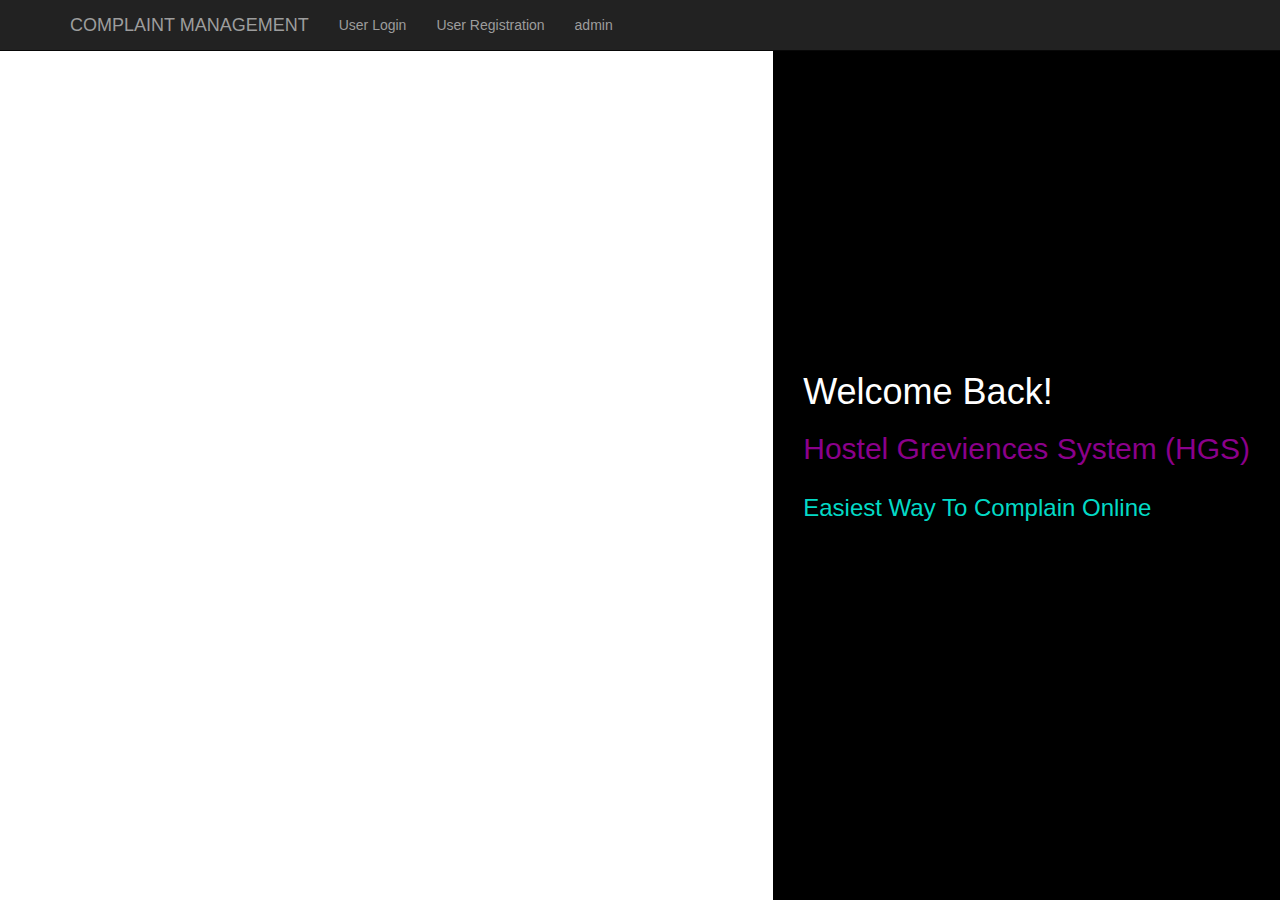
<file: index.html>
<!DOCTYPE html>
<html lang="en">

<head>

    <meta charset="utf-8">
    <meta http-equiv="X-UA-Compatible" content="IE=edge">
    <meta name="viewport" content="width=device-width, initial-scale=1">
    <meta name="description" content="">
    <meta name="author" content="">

    <title>Hostel greviences system</title>
    <link href="css/bootstrap.min.css" rel="stylesheet">
    <link href="css/half-slider.css" rel="stylesheet">

    <style>
       
.right-section {
  flex: 1;
  background: linear-gradient(to right, #f50629 0%, #fd9d08 100%);
  transition: 0.05s;
  background-image: url(https://lh5.googleusercontent.com/p/AF1QipPvAf4DAgYKe6i7fWk1WYwD1CUgRvLRspHwtnap=w1080-k-no);
  background-size: cover;
  background-repeat: no-repeat;
  background-position: center;
}
.containerr {
  display: flex;
  height: 100vh;
}
.left-section {
  /* width: max-content; */
  /* width: 50rem; */
  /* width: 60%; */
  /* width: 80rem; */
  overflow: hidden;
  display: flex;
  flex-wrap: wrap;
  flex-direction: column;
  justify-content: center;
  /* max-width: 70%; */
  -webkit-animation-name: left-section;
  animation-name: left-section;
  -webkit-animation-duration: 0.5s;
  animation-duration: 0.5s;
  -webkit-animation-fill-mode: both;
  animation-fill-mode: both;
  -webkit-animation-delay: 0.5s;
  animation-delay: 0.5s;
}

.animation {
  -webkit-animation-name: move;
  animation-name: move;
  -webkit-animation-duration: 0.3s;
  animation-duration: 0.3s;
  -webkit-animation-fill-mode: both;
  animation-fill-mode: both;
  -webkit-animation-delay: 0.8s;
  animation-delay: 0.8s;
}

.a1 {
  -webkit-animation-delay: 1s;
  animation-delay: 1s;
}
.a2 {
  -webkit-animation-delay: 1.1s;
  animation-delay: 1.1s;
}

    </style>
</head>

<body>

    <!-- Navigation -->
    <nav class="navbar navbar-inverse navbar-fixed-top" role="navigation">
        <div class="container">
            <!-- Brand and toggle get grouped for better mobile display -->
            <div class="navbar-header">
                <button type="button" class="navbar-toggle" data-toggle="collapse" data-target="#bs-example-navbar-collapse-1">
                    <span class="sr-only">Toggle navigation</span>
                    <span class="icon-bar"></span>
                    <span class="icon-bar"></span>
                    <span class="icon-bar"></span>
                </button>
                <a class="navbar-brand" href="#">COMPLAINT MANAGEMENT </a>
            </div>
            <!-- Collect the nav links, forms, and other content for toggling -->
            <div class="collapse navbar-collapse" id="bs-example-navbar-collapse-1">
                <ul class="nav navbar-nav">
                    <li>
                        <a href="http://localhost/Complaint Management System/users/">User Login</a>
                    </li>
                    <li>
                        <a href="http://localhost/Complaint Management System/users/registration.php">User Registration</a>
                    </li>
                    <li>
                        <a href="http://localhost/Complaint Management System/admin/">admin</a>
                    </li>
                </ul>
            </div>
            <!-- /.navbar-collapse -->
        </div>
        <!-- /.container -->
    </nav>


    <div class="containerr">

        <div class="right-section"></div>
        
        <div class="left-section" style="background-color: black;">
          <div class="header " style="padding: 3rem;">
            <h1 style="color:white; margin-top: 3px;"> Welcome Back!</h1>
            <h2 style="margin-top: 20px; color:darkmagenta">Hostel Greviences System (HGS)</h2>
            <h3 style="margin-top: 30px; color:#03DAC6">Easiest Way To Complain Online</h3>
            <h4 class="animation a2">  </h4>
          </div>          
        </div>       
        
      </div>
    

    <!-- jQuery -->
    <script src="js/jquery.js"></script>

    <!-- Bootstrap Core JavaScript -->
    <script src="js/bootstrap.min.js"></script>

    <!-- Script to Activate the Carousel -->
    <script>
    $('.carousel').carousel({
        interval: 5000 //changes the speed
    })
    </script>
    

</body>

</html>
</file>
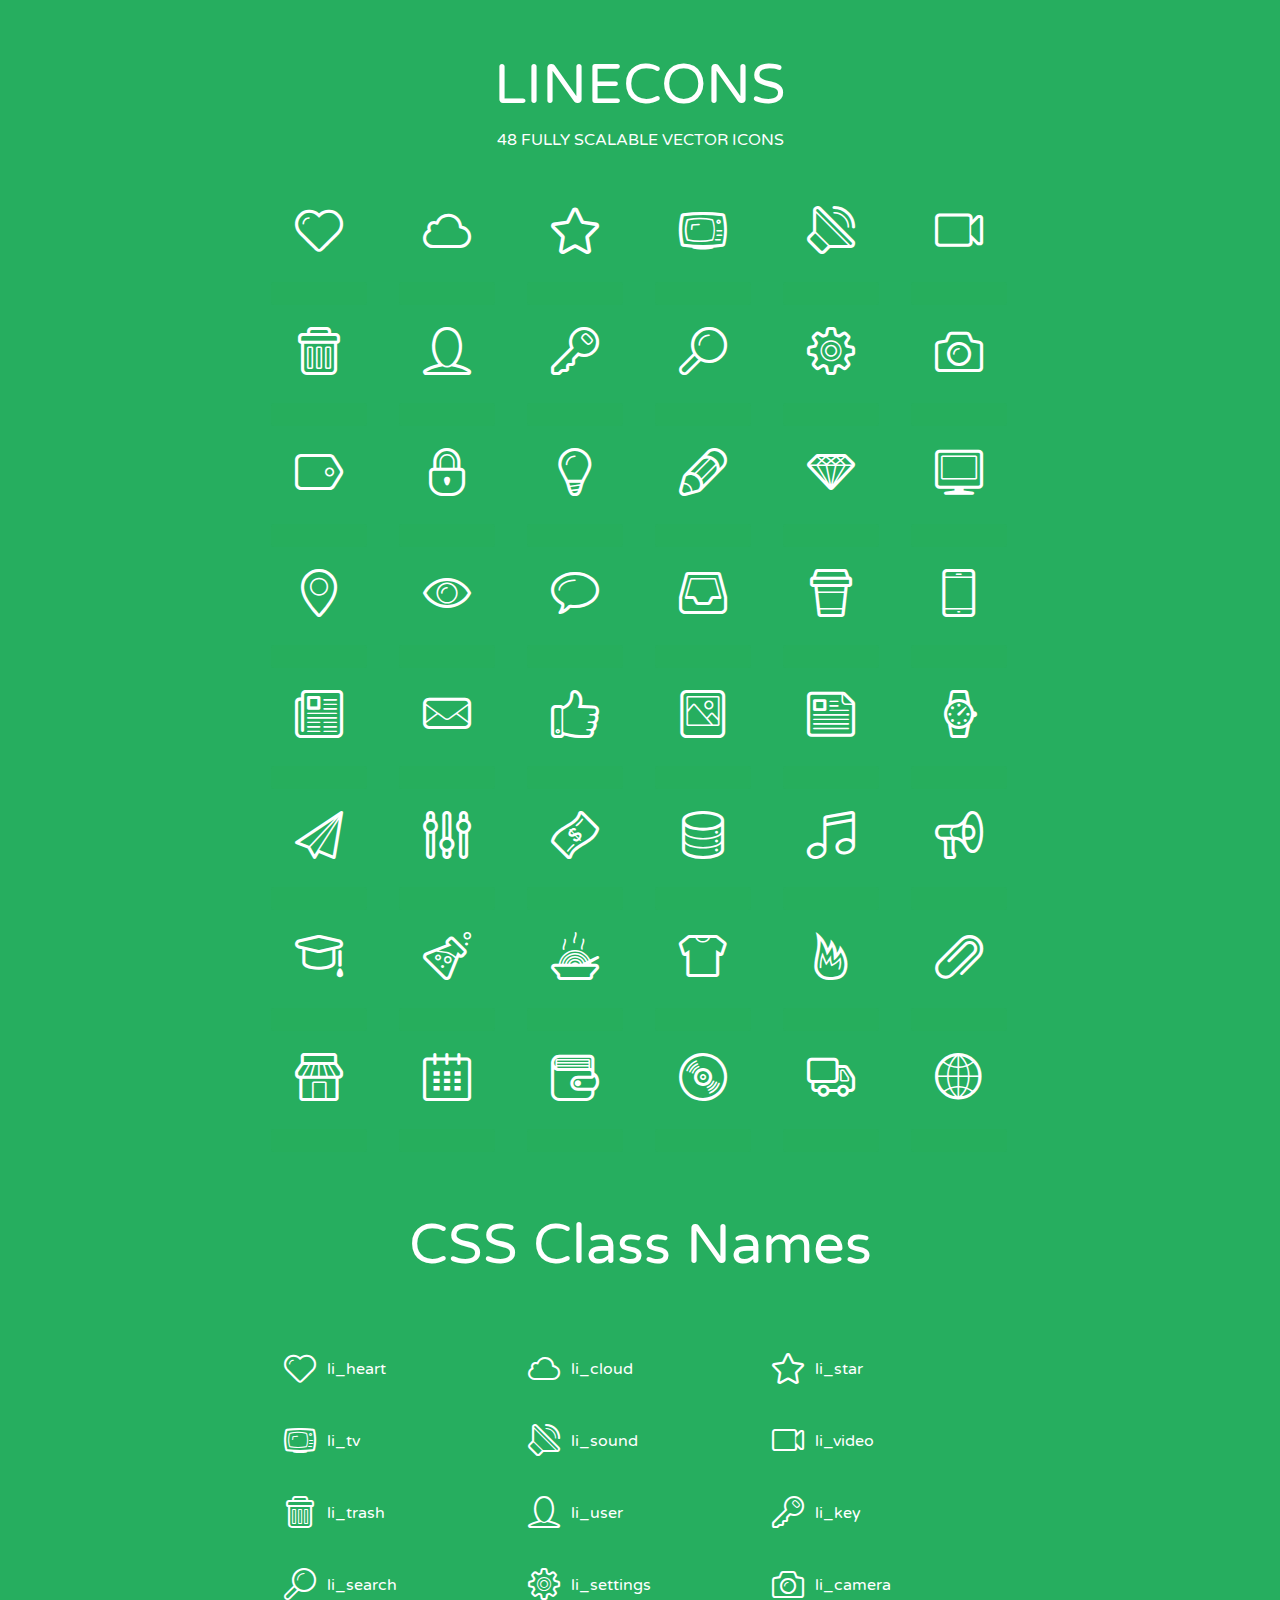
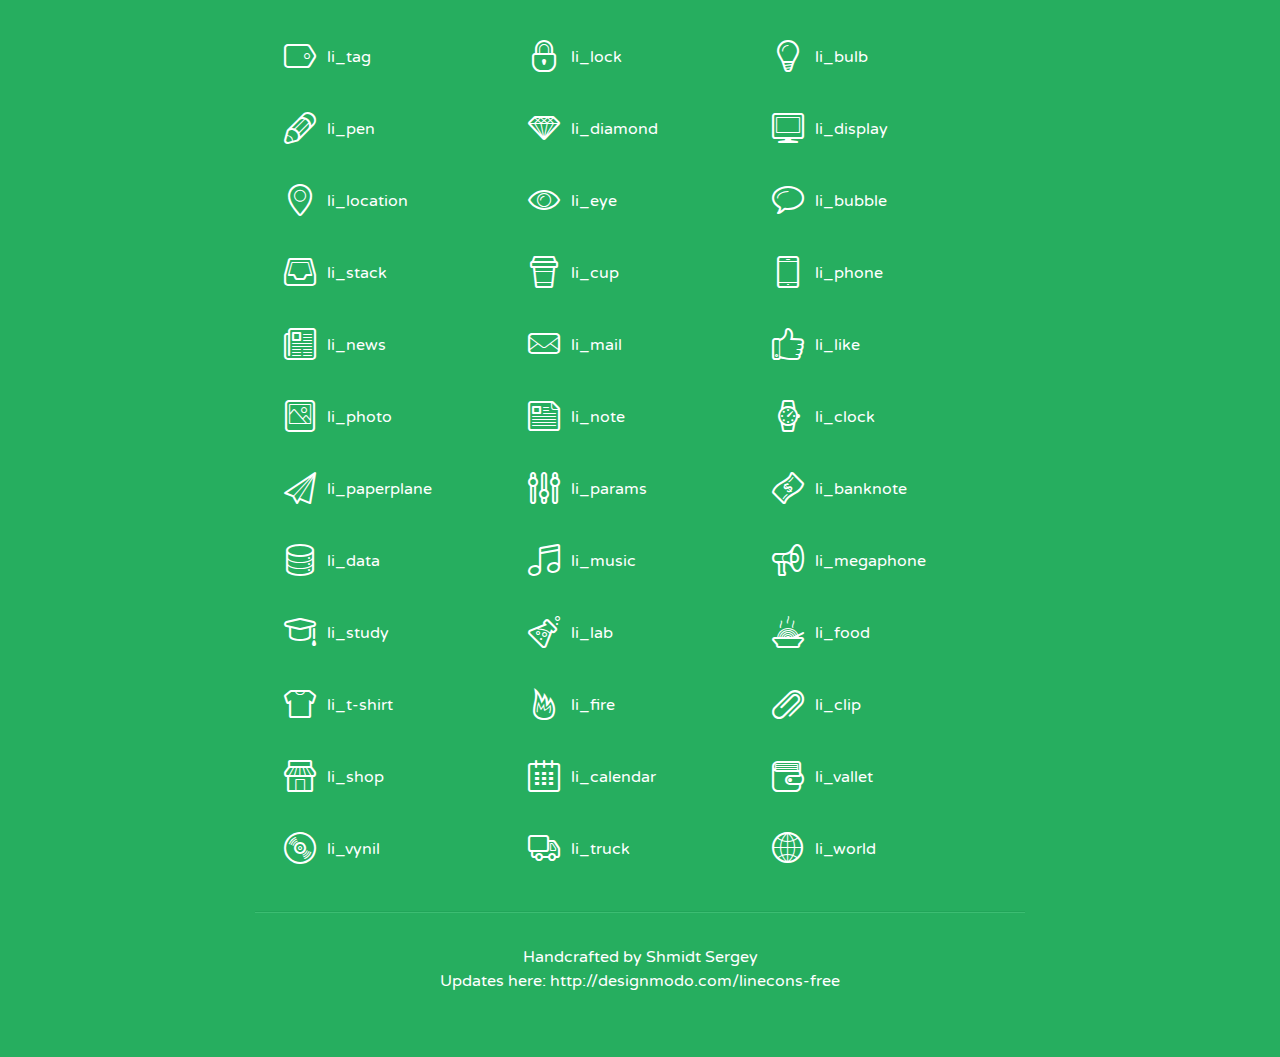
<file: users/assets/lineicons/index.html>
<!doctype html>
<html>
<head>
<title>LINECONS - 48 Fully Scalable Vector Icons</title>
<link rel="stylesheet" href="style.css" />
<link href='http://fonts.googleapis.com/css?family=Varela+Round' rel='stylesheet' type='text/css'>
<!--[if lte IE 7]><script src="lte-ie7.js"></script><![endif]-->

<!-- 

Thanks http://icomoon.io/app/ for amazing service!

-->


<style>
	section, header, footer {display: block;}
	body {
		font-family: 'Varela Round', sans-serif;
		color: #333333;
		line-height: 1.5;
		font-size: 16px;
		background:#26ae5f;
		color:white;
		-moz-text-shadow: 0 1px 1px rgba(0, 0, 0, 0.21);
		-webkit-text-shadow: 0 1px 1px rgba(0, 0, 0, 0.21);
	}
	* {
		-moz-box-sizing: border-box;
		-webkit-box-sizing: border-box;
		box-sizing: border-box;
		margin: 0;
		padding: 0;
	}
	.glyph {
		float: left;
		text-align: center;
		padding: .5em;
		margin: 0 .5em;
		width: 7em;
		border-radius: .375em;
		top:0;
		position:relative;
		-webkit-transition:0.2s ease-in;
		-o-transition:0.2s ease-in;
		-moz-transition:0.2s ease-in;
		-ie-transition:0.2s ease-in;
		transition:0.2s ease-in;
	}
	.glyph input {
		width: 100%;
		text-align: center;
		font-family: consolas, monospace;
		border-radius:3px;
		border:none;
		padding:4px;
		background:#26AE5C;
		color:#26AE5C;
		-webkit-transition:0.2s ease-in;
		-o-transition:0.2s ease-in;
		-moz-transition:0.2s ease-in;
		-ie-transition:0.2s ease-in;
		transition:0.2s ease-in;
	}
	.glyph:hover input {
		background:#26ae5f;
		padding:4px;
		color:#ffffff;
	}
	.glyph:hover {
		-webkit-transition: all 0.5s ease-out;
		background:#222821;
		color:#fff;
		text-shadow: none;
		-moz-text-shadow: none;
		-webkit-text-shadow: none;
		top:-5px;
		position:relative;
	}
	.glyph input, .mtm {
		margin-top: .75em;
	}
	.w-main {
		width: 770px;
		text-align:center;
	}
	.centered {
		margin-left: auto;
		margin-right: auto;
	}
	.fs1 {
		font-size: 3em;
	}
	header {
		margin: 2em 0;
		padding-bottom: .5em;
	}
	header h1 {
		font-size: 3.5em;
		font-weight: normal;
	}
	.clearfix:before, .clearfix:after { content: ""; display: table; }
	.clearfix:after, .clear { clear: both; }
	footer {
		margin: 2em 0;
		padding: 2em 0;
		border-top: 1px solid rgb(60, 189, 114);
		box-shadow: 0 -1px rgb(33, 165, 89);
	}
	a, a:visited {
		color: #ffffff; text-decoration:none;
	}
	a:hover, a:focus {color: #222821; text-decoration:none;}
	.box1 {
		display: inline-block;
		width: 14em;
		padding: .25em .5em;
		margin: .5em 1em .5em 0;
		text-align:left;
		
	}
	.box1 span { 
		font-size:2em;
		position: relative;
		top: 0.25em;
		margin-right: 0.1em;
	}
</style>
</head>
<body>
	<div class="w-main centered">
	<section class="mtm clearfix" id="glyphs">
	<header>
		<h1>LINECONS</h1>
		<p>48 FULLY SCALABLE VECTOR ICONS</p>
	</header>
	<div class="glyph">
		<div class="fs1" aria-hidden="true" data-icon="&#xe000;"></div>
		<input type="text" readonly="readonly" value="&amp;#xe000;" />
	</div>
	<div class="glyph">
		<div class="fs1" aria-hidden="true" data-icon="&#xe001;"></div>
		<input type="text" readonly="readonly" value="&amp;#xe001;" />
	</div>
	<div class="glyph">
		<div class="fs1" aria-hidden="true" data-icon="&#xe002;"></div>
		<input type="text" readonly="readonly" value="&amp;#xe002;" />
	</div>
	<div class="glyph">
		<div class="fs1" aria-hidden="true" data-icon="&#xe003;"></div>
		<input type="text" readonly="readonly" value="&amp;#xe003;" />
	</div>
	<div class="glyph">
		<div class="fs1" aria-hidden="true" data-icon="&#xe004;"></div>
		<input type="text" readonly="readonly" value="&amp;#xe004;" />
	</div>
	<div class="glyph">
		<div class="fs1" aria-hidden="true" data-icon="&#xe005;"></div>
		<input type="text" readonly="readonly" value="&amp;#xe005;" />
	</div>
	<div class="glyph">
		<div class="fs1" aria-hidden="true" data-icon="&#xe006;"></div>
		<input type="text" readonly="readonly" value="&amp;#xe006;" />
	</div>
	<div class="glyph">
		<div class="fs1" aria-hidden="true" data-icon="&#xe007;"></div>
		<input type="text" readonly="readonly" value="&amp;#xe007;" />
	</div>
	<div class="glyph">
		<div class="fs1" aria-hidden="true" data-icon="&#xe008;"></div>
		<input type="text" readonly="readonly" value="&amp;#xe008;" />
	</div>
	<div class="glyph">
		<div class="fs1" aria-hidden="true" data-icon="&#xe009;"></div>
		<input type="text" readonly="readonly" value="&amp;#xe009;" />
	</div>
	<div class="glyph">
		<div class="fs1" aria-hidden="true" data-icon="&#xe00a;"></div>
		<input type="text" readonly="readonly" value="&amp;#xe00a;" />
	</div>
	<div class="glyph">
		<div class="fs1" aria-hidden="true" data-icon="&#xe00b;"></div>
		<input type="text" readonly="readonly" value="&amp;#xe00b;" />
	</div>
	<div class="glyph">
		<div class="fs1" aria-hidden="true" data-icon="&#xe00c;"></div>
		<input type="text" readonly="readonly" value="&amp;#xe00c;" />
	</div>
	<div class="glyph">
		<div class="fs1" aria-hidden="true" data-icon="&#xe00d;"></div>
		<input type="text" readonly="readonly" value="&amp;#xe00d;" />
	</div>
	<div class="glyph">
		<div class="fs1" aria-hidden="true" data-icon="&#xe00e;"></div>
		<input type="text" readonly="readonly" value="&amp;#xe00e;" />
	</div>
	<div class="glyph">
		<div class="fs1" aria-hidden="true" data-icon="&#xe00f;"></div>
		<input type="text" readonly="readonly" value="&amp;#xe00f;" />
	</div>
	<div class="glyph">
		<div class="fs1" aria-hidden="true" data-icon="&#xe010;"></div>
		<input type="text" readonly="readonly" value="&amp;#xe010;" />
	</div>
	<div class="glyph">
		<div class="fs1" aria-hidden="true" data-icon="&#xe011;"></div>
		<input type="text" readonly="readonly" value="&amp;#xe011;" />
	</div>
	<div class="glyph">
		<div class="fs1" aria-hidden="true" data-icon="&#xe012;"></div>
		<input type="text" readonly="readonly" value="&amp;#xe012;" />
	</div>
	<div class="glyph">
		<div class="fs1" aria-hidden="true" data-icon="&#xe013;"></div>
		<input type="text" readonly="readonly" value="&amp;#xe013;" />
	</div>
	<div class="glyph">
		<div class="fs1" aria-hidden="true" data-icon="&#xe014;"></div>
		<input type="text" readonly="readonly" value="&amp;#xe014;" />
	</div>
	<div class="glyph">
		<div class="fs1" aria-hidden="true" data-icon="&#xe015;"></div>
		<input type="text" readonly="readonly" value="&amp;#xe015;" />
	</div>
	<div class="glyph">
		<div class="fs1" aria-hidden="true" data-icon="&#xe016;"></div>
		<input type="text" readonly="readonly" value="&amp;#xe016;" />
	</div>
	<div class="glyph">
		<div class="fs1" aria-hidden="true" data-icon="&#xe017;"></div>
		<input type="text" readonly="readonly" value="&amp;#xe017;" />
	</div>
	<div class="glyph">
		<div class="fs1" aria-hidden="true" data-icon="&#xe018;"></div>
		<input type="text" readonly="readonly" value="&amp;#xe018;" />
	</div>
	<div class="glyph">
		<div class="fs1" aria-hidden="true" data-icon="&#xe019;"></div>
		<input type="text" readonly="readonly" value="&amp;#xe019;" />
	</div>
	<div class="glyph">
		<div class="fs1" aria-hidden="true" data-icon="&#xe01a;"></div>
		<input type="text" readonly="readonly" value="&amp;#xe01a;" />
	</div>
	<div class="glyph">
		<div class="fs1" aria-hidden="true" data-icon="&#xe01b;"></div>
		<input type="text" readonly="readonly" value="&amp;#xe01b;" />
	</div>
	<div class="glyph">
		<div class="fs1" aria-hidden="true" data-icon="&#xe01c;"></div>
		<input type="text" readonly="readonly" value="&amp;#xe01c;" />
	</div>
	<div class="glyph">
		<div class="fs1" aria-hidden="true" data-icon="&#xe01d;"></div>
		<input type="text" readonly="readonly" value="&amp;#xe01d;" />
	</div>
	<div class="glyph">
		<div class="fs1" aria-hidden="true" data-icon="&#xe01e;"></div>
		<input type="text" readonly="readonly" value="&amp;#xe01e;" />
	</div>
	<div class="glyph">
		<div class="fs1" aria-hidden="true" data-icon="&#xe01f;"></div>
		<input type="text" readonly="readonly" value="&amp;#xe01f;" />
	</div>
	<div class="glyph">
		<div class="fs1" aria-hidden="true" data-icon="&#xe020;"></div>
		<input type="text" readonly="readonly" value="&amp;#xe020;" />
	</div>
	<div class="glyph">
		<div class="fs1" aria-hidden="true" data-icon="&#xe021;"></div>
		<input type="text" readonly="readonly" value="&amp;#xe021;" />
	</div>
	<div class="glyph">
		<div class="fs1" aria-hidden="true" data-icon="&#xe022;"></div>
		<input type="text" readonly="readonly" value="&amp;#xe022;" />
	</div>
	<div class="glyph">
		<div class="fs1" aria-hidden="true" data-icon="&#xe023;"></div>
		<input type="text" readonly="readonly" value="&amp;#xe023;" />
	</div>
	<div class="glyph">
		<div class="fs1" aria-hidden="true" data-icon="&#xe024;"></div>
		<input type="text" readonly="readonly" value="&amp;#xe024;" />
	</div>
	<div class="glyph">
		<div class="fs1" aria-hidden="true" data-icon="&#xe025;"></div>
		<input type="text" readonly="readonly" value="&amp;#xe025;" />
	</div>
	<div class="glyph">
		<div class="fs1" aria-hidden="true" data-icon="&#xe026;"></div>
		<input type="text" readonly="readonly" value="&amp;#xe026;" />
	</div>
	<div class="glyph">
		<div class="fs1" aria-hidden="true" data-icon="&#xe027;"></div>
		<input type="text" readonly="readonly" value="&amp;#xe027;" />
	</div>
	<div class="glyph">
		<div class="fs1" aria-hidden="true" data-icon="&#xe028;"></div>
		<input type="text" readonly="readonly" value="&amp;#xe028;" />
	</div>
	<div class="glyph">
		<div class="fs1" aria-hidden="true" data-icon="&#xe029;"></div>
		<input type="text" readonly="readonly" value="&amp;#xe029;" />
	</div>
	<div class="glyph">
		<div class="fs1" aria-hidden="true" data-icon="&#xe02a;"></div>
		<input type="text" readonly="readonly" value="&amp;#xe02a;" />
	</div>
	<div class="glyph">
		<div class="fs1" aria-hidden="true" data-icon="&#xe02b;"></div>
		<input type="text" readonly="readonly" value="&amp;#xe02b;" />
	</div>
	<div class="glyph">
		<div class="fs1" aria-hidden="true" data-icon="&#xe02c;"></div>
		<input type="text" readonly="readonly" value="&amp;#xe02c;" />
	</div>
	<div class="glyph">
		<div class="fs1" aria-hidden="true" data-icon="&#xe02d;"></div>
		<input type="text" readonly="readonly" value="&amp;#xe02d;" />
	</div>
	<div class="glyph">
		<div class="fs1" aria-hidden="true" data-icon="&#xe02e;"></div>
		<input type="text" readonly="readonly" value="&amp;#xe02e;" />
	</div>
	<div class="glyph">
		<div class="fs1" aria-hidden="true" data-icon="&#xe02f;"></div>
		<input type="text" readonly="readonly" value="&amp;#xe02f;" />
	</div>
	</section>
	<div class="clear"></div>
	<section class="mtm clearfix" id="glyphs">
	<header>
		<h1>CSS Class Names</h1>
	</header>
	<span class="box1">
		<span aria-hidden="true" class="li_heart"></span>
		&nbsp;li_heart
	</span>
	<span class="box1">
		<span aria-hidden="true" class="li_cloud"></span>
		&nbsp;li_cloud
	</span>
	<span class="box1">
		<span aria-hidden="true" class="li_star"></span>
		&nbsp;li_star
	</span>
	<span class="box1">
		<span aria-hidden="true" class="li_tv"></span>
		&nbsp;li_tv
	</span>
	<span class="box1">
		<span aria-hidden="true" class="li_sound"></span>
		&nbsp;li_sound
	</span>
	<span class="box1">
		<span aria-hidden="true" class="li_video"></span>
		&nbsp;li_video
	</span>
	<span class="box1">
		<span aria-hidden="true" class="li_trash"></span>
		&nbsp;li_trash
	</span>
	<span class="box1">
		<span aria-hidden="true" class="li_user"></span>
		&nbsp;li_user
	</span>
	<span class="box1">
		<span aria-hidden="true" class="li_key"></span>
		&nbsp;li_key
	</span>
	<span class="box1">
		<span aria-hidden="true" class="li_search"></span>
		&nbsp;li_search
	</span>
	<span class="box1">
		<span aria-hidden="true" class="li_settings"></span>
		&nbsp;li_settings
	</span>
	<span class="box1">
		<span aria-hidden="true" class="li_camera"></span>
		&nbsp;li_camera
	</span>
	<span class="box1">
		<span aria-hidden="true" class="li_tag"></span>
		&nbsp;li_tag
	</span>
	<span class="box1">
		<span aria-hidden="true" class="li_lock"></span>
		&nbsp;li_lock
	</span>
	<span class="box1">
		<span aria-hidden="true" class="li_bulb"></span>
		&nbsp;li_bulb
	</span>
	<span class="box1">
		<span aria-hidden="true" class="li_pen"></span>
		&nbsp;li_pen
	</span>
	<span class="box1">
		<span aria-hidden="true" class="li_diamond"></span>
		&nbsp;li_diamond
	</span>
	<span class="box1">
		<span aria-hidden="true" class="li_display"></span>
		&nbsp;li_display
	</span>
	<span class="box1">
		<span aria-hidden="true" class="li_location"></span>
		&nbsp;li_location
	</span>
	<span class="box1">
		<span aria-hidden="true" class="li_eye"></span>
		&nbsp;li_eye
	</span>
	<span class="box1">
		<span aria-hidden="true" class="li_bubble"></span>
		&nbsp;li_bubble
	</span>
	<span class="box1">
		<span aria-hidden="true" class="li_stack"></span>
		&nbsp;li_stack
	</span>
	<span class="box1">
		<span aria-hidden="true" class="li_cup"></span>
		&nbsp;li_cup
	</span>
	<span class="box1">
		<span aria-hidden="true" class="li_phone"></span>
		&nbsp;li_phone
	</span>
	<span class="box1">
		<span aria-hidden="true" class="li_news"></span>
		&nbsp;li_news
	</span>
	<span class="box1">
		<span aria-hidden="true" class="li_mail"></span>
		&nbsp;li_mail
	</span>
	<span class="box1">
		<span aria-hidden="true" class="li_like"></span>
		&nbsp;li_like
	</span>
	<span class="box1">
		<span aria-hidden="true" class="li_photo"></span>
		&nbsp;li_photo
	</span>
	<span class="box1">
		<span aria-hidden="true" class="li_note"></span>
		&nbsp;li_note
	</span>
	<span class="box1">
		<span aria-hidden="true" class="li_clock"></span>
		&nbsp;li_clock
	</span>
	<span class="box1">
		<span aria-hidden="true" class="li_paperplane"></span>
		&nbsp;li_paperplane
	</span>
	<span class="box1">
		<span aria-hidden="true" class="li_params"></span>
		&nbsp;li_params
	</span>
	<span class="box1">
		<span aria-hidden="true" class="li_banknote"></span>
		&nbsp;li_banknote
	</span>
	<span class="box1">
		<span aria-hidden="true" class="li_data"></span>
		&nbsp;li_data
	</span>
	<span class="box1">
		<span aria-hidden="true" class="li_music"></span>
		&nbsp;li_music
	</span>
	<span class="box1">
		<span aria-hidden="true" class="li_megaphone"></span>
		&nbsp;li_megaphone
	</span>
	<span class="box1">
		<span aria-hidden="true" class="li_study"></span>
		&nbsp;li_study
	</span>
	<span class="box1">
		<span aria-hidden="true" class="li_lab"></span>
		&nbsp;li_lab
	</span>
	<span class="box1">
		<span aria-hidden="true" class="li_food"></span>
		&nbsp;li_food
	</span>
	<span class="box1">
		<span aria-hidden="true" class="li_t-shirt"></span>
		&nbsp;li_t-shirt
	</span>
	<span class="box1">
		<span aria-hidden="true" class="li_fire"></span>
		&nbsp;li_fire
	</span>
	<span class="box1">
		<span aria-hidden="true" class="li_clip"></span>
		&nbsp;li_clip
	</span>
	<span class="box1">
		<span aria-hidden="true" class="li_shop"></span>
		&nbsp;li_shop
	</span>
	<span class="box1">
		<span aria-hidden="true" class="li_calendar"></span>
		&nbsp;li_calendar
	</span>
	<span class="box1">
		<span aria-hidden="true" class="li_vallet"></span>
		&nbsp;li_vallet
	</span>
	<span class="box1">
		<span aria-hidden="true" class="li_vynil"></span>
		&nbsp;li_vynil
	</span>
	<span class="box1">
		<span aria-hidden="true" class="li_truck"></span>
		&nbsp;li_truck
	</span>
	<span class="box1">
		<span aria-hidden="true" class="li_world"></span>
		&nbsp;li_world
	</span>
	</section>
	<footer>
		<p>Handcrafted by <a href="http://shmidt.in">Shmidt Sergey</a></p>
		<p>Updates here: <a href="http://designmodo.com/linecons-free">http://designmodo.com/linecons-free</a></p>
	</footer>
	</div>
	<script>
	document.getElementById("glyphs").addEventListener("click", function(e) {
		var target = e.target;
		if (target.tagName === "INPUT") {
			target.select();
		}
	});
	</script>
</body>
</html>
</file>
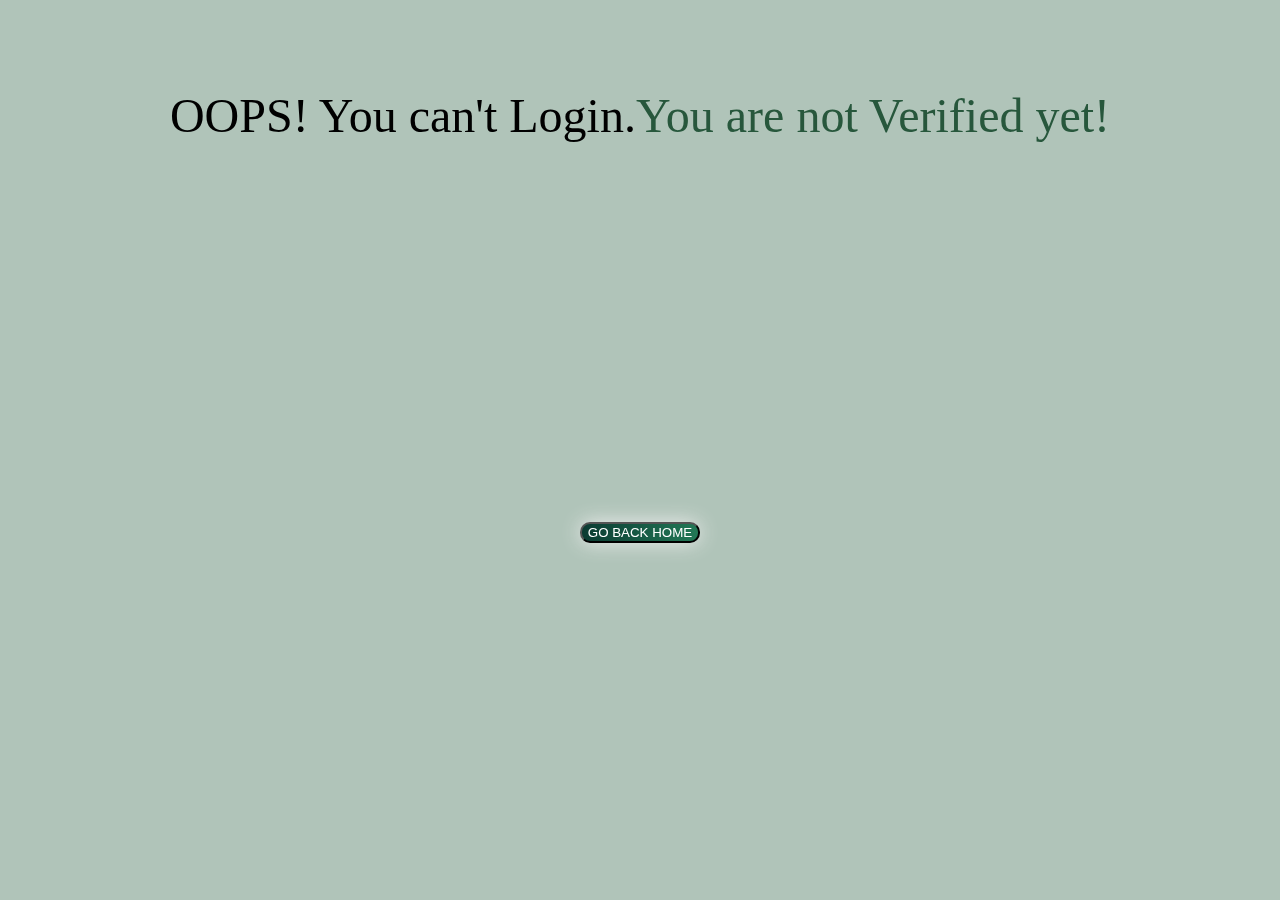
<file: accounts/templates/accounts/verifying.html>
<!DOCTYPE html>
<html lang="en">
<head>
    <meta charset="UTF-8">
    <meta http-equiv="X-UA-Compatible" content="IE=edge">
    <meta name="viewport" content="width=device-width, initial-scale=1.0">
    <title>Document</title>
    <link href="https://cdn.jsdelivr.net/npm/bootstrap@5.2.0/dist/css/bootstrap.min.css" rel="stylesheet" integrity="sha384-gH2yIJqKdNHPEq0n4Mqa/HGKIhSkIHeL5AyhkYV8i59U5AR6csBvApHHNl/vI1Bx" crossorigin="anonymous">
 
</head>
<style>
    body{
        background-color: #b0c4b9;
    }
  .det
  {    
    display: flex;
    flex-direction: column;
    
    align-items: center;
    justify-content: center;
  }
  .no
  {
    pointer-events: none;
  }
  .ops
  {
    margin-top: 5rem;
    font-size: 3rem;
    margin-bottom: -2rem;
    z-index: 2;
  }
           
         
  .btn-grad {
            background-image: linear-gradient(to right, #0b3b32 0%, #237A57  51%, #0e4b3e  100%);
            
           
            text-align: center;
            text-transform: uppercase;
            transition: 0.5s;
            background-size: 200% auto;
            color: white;            
            box-shadow: 0 0 20px #eee;
            
            border-radius: 10px;
            display: block;
          }

          .btn-grad:hover {
            background-position: right center; /* change the direction of the change here */
            color: #fff;
            box-shadow: 0 0 20px #1d2c23;
            text-decoration: none;
          }
         
 
         
</style>
<body>
    

    <div class="det">
        <div class="ops">OOPS! You can't Login.<span style="color: #27573c;">You are not Verified yet!</span></div>
    
    <div class="no" style="width:30%;height:0;padding-bottom:30%;position:relative; z-index: -1; "><iframe src="https://giphy.com/embed/FZQOueUnZrYNTJZrlC" width="100%" height="100%" style="position:absolute" frameBorder="0" allowFullScreen></iframe></div>
    <a href="/" style="text-decoration: none;"><button type="button" class="btn btn-success btn-grad" style="margin-top: 2rem;">Go Back Home</button>  </a>
    
</div>
    


</body>
<script src="https://cdn.jsdelivr.net/npm/@popperjs/core@2.11.5/dist/umd/popper.min.js" integrity="sha384-Xe+8cL9oJa6tN/veChSP7q+mnSPaj5Bcu9mPX5F5xIGE0DVittaqT5lorf0EI7Vk" crossorigin="anonymous"></script>
<script src="https://cdn.jsdelivr.net/npm/bootstrap@5.2.0/dist/js/bootstrap.min.js" integrity="sha384-ODmDIVzN+pFdexxHEHFBQH3/9/vQ9uori45z4JjnFsRydbmQbmL5t1tQ0culUzyK" crossorigin="anonymous"></script>
</html>
</file>
<file: users/assets/lineicons/style.css>
@font-face {
	font-family: 'linecons';
	src:url('fonts/linecons.eot');
}
@font-face {
	font-family: 'linecons';
	src: url([data-uri]) format('svg'),
		 url([data-uri]) format('truetype');
	font-weight: normal;
	font-style: normal;
}

/* Use the following CSS code if you want to use data attributes for inserting your icons */
[data-icon]:before {
	font-family: 'linecons';
	content: attr(data-icon);
	speak: none;
	font-weight: normal;
	line-height: 1;
	-webkit-font-smoothing: antialiased;
}

/* Use the following CSS code if you want to have a class per icon */
[class^="li_"]:before, [class*=" li_"]:before {
	font-family: 'linecons';
	font-style: normal;
	speak: none;
	font-weight: normal;
	line-height: 1;
	-webkit-font-smoothing: antialiased;
}
.li_heart:before {
	content: "\e000";
}
.li_cloud:before {
	content: "\e001";
}
.li_star:before {
	content: "\e002";
}
.li_tv:before {
	content: "\e003";
}
.li_sound:before {
	content: "\e004";
}
.li_video:before {
	content: "\e005";
}
.li_trash:before {
	content: "\e006";
}
.li_user:before {
	content: "\e007";
}
.li_key:before {
	content: "\e008";
}
.li_search:before {
	content: "\e009";
}
.li_settings:before {
	content: "\e00a";
}
.li_camera:before {
	content: "\e00b";
}
.li_tag:before {
	content: "\e00c";
}
.li_lock:before {
	content: "\e00d";
}
.li_bulb:before {
	content: "\e00e";
}
.li_pen:before {
	content: "\e00f";
}
.li_diamond:before {
	content: "\e010";
}
.li_display:before {
	content: "\e011";
}
.li_location:before {
	content: "\e012";
}
.li_eye:before {
	content: "\e013";
}
.li_bubble:before {
	content: "\e014";
}
.li_stack:before {
	content: "\e015";
}
.li_cup:before {
	content: "\e016";
}
.li_phone:before {
	content: "\e017";
}
.li_news:before {
	content: "\e018";
}
.li_mail:before {
	content: "\e019";
}
.li_like:before {
	content: "\e01a";
}
.li_photo:before {
	content: "\e01b";
}
.li_note:before {
	content: "\e01c";
}
.li_clock:before {
	content: "\e01d";
}
.li_paperplane:before {
	content: "\e01e";
}
.li_params:before {
	content: "\e01f";
}
.li_banknote:before {
	content: "\e020";
}
.li_data:before {
	content: "\e021";
}
.li_music:before {
	content: "\e022";
}
.li_megaphone:before {
	content: "\e023";
}
.li_study:before {
	content: "\e024";
}
.li_lab:before {
	content: "\e025";
}
.li_food:before {
	content: "\e026";
}
.li_t-shirt:before {
	content: "\e027";
}
.li_fire:before {
	content: "\e028";
}
.li_clip:before {
	content: "\e029";
}
.li_shop:before {
	content: "\e02a";
}
.li_calendar:before {
	content: "\e02b";
}
.li_vallet:before {
	content: "\e02c";
}
.li_vynil:before {
	content: "\e02d";
}
.li_truck:before {
	content: "\e02e";
}
.li_world:before {
	content: "\e02f";
}
</file>
<file: css/half-slider.css>
/*
 * Start Bootstrap - Half Slider (http://startbootstrap.com/)
 * Copyright 2013-2016 Start Bootstrap
 * Licensed under MIT (https://github.com/BlackrockDigital/startbootstrap/blob/gh-pages/LICENSE)
 */

html,
body {
    height: 100%;
}

/* You can change the height of the carousel by changing the height in the class below. It is set to 50% by default, but can be any height! */

.carousel {
    height: 50%;
}

.item,
.active,
.carousel-inner {
    height: 100%;
}

/* Background images are set within the HTML using inline CSS, not here */

.fill {
    width: 100%;
    height: 100%;
    background-position: center;
    -webkit-background-size: cover;
    -moz-background-size: cover;
    background-size: cover;
    -o-background-size: cover;
}

footer {
    margin: 50px 0;
}
</file>
